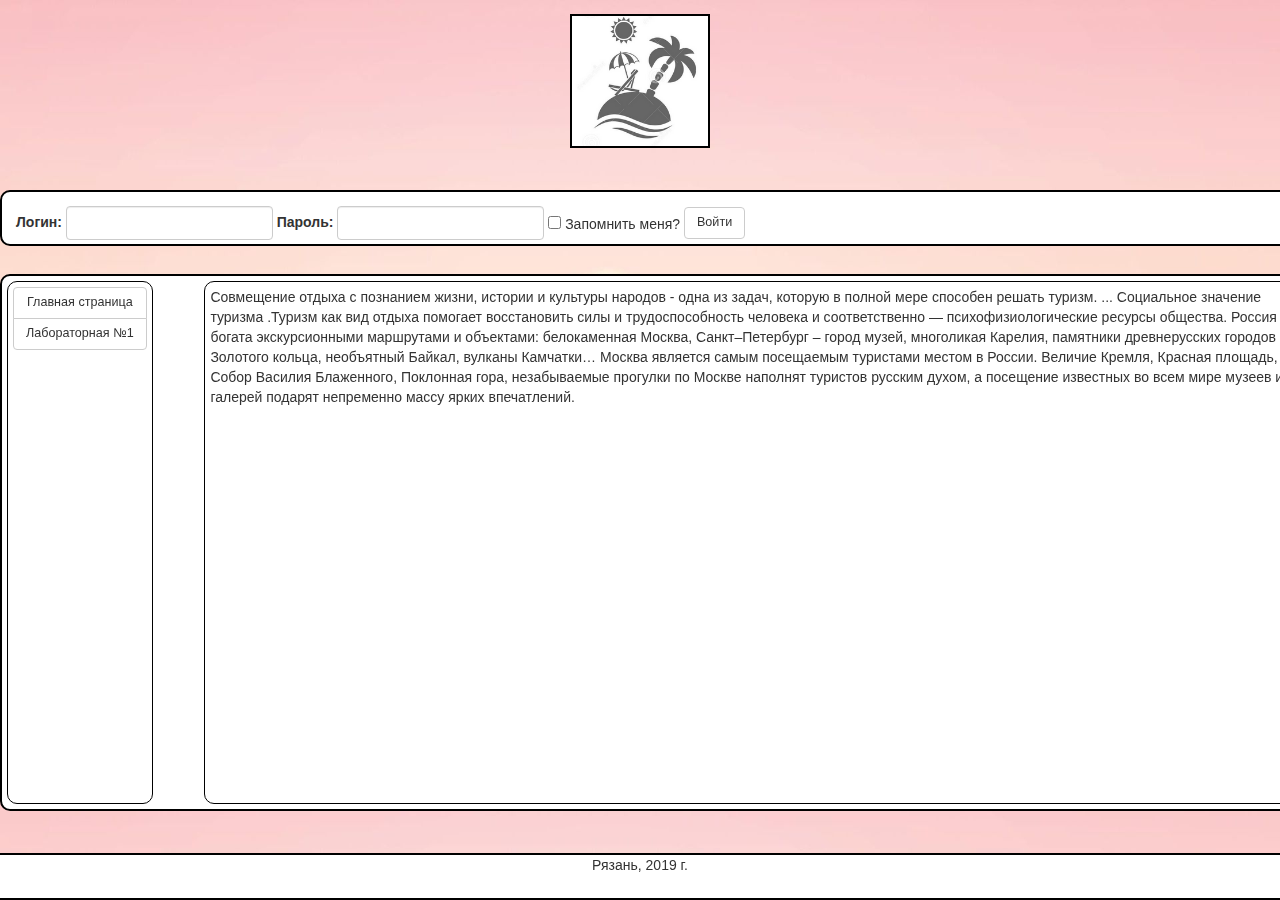
<file: index.html>
﻿<!DOCTYPE html>

<html lang="en" xmlns="http://www.w3.org/1999/xhtml">

<head>
    <meta charset="utf-8" />
    <title>Главная страница</title>
    <link href="css/bootstrap.css" rel="stylesheet" type="text/css" />
    <link href="css/mystyle_index.css" rel="stylesheet" type="text/css" />
</head>

<body>
    <script src="js/bootstrap.js"></script>

    <div class="divflex">
        <div class="logo"></div>
        <!-- Верхняя панель -->
        <form class="formHeader">
            <div class="form-inline">
                <div class="form-group">
                    <label for="login">Логин:</label>
                    <input class="form-control" id="login">
                </div>
                <div class="form-group">
                    <label for="pwd">Пароль:</label>
                    <input type="password" class="form-control" id="pwd">
                </div>
                <div class="checkbox">
                    <label><input type="checkbox"> Запомнить меня?</label>
                </div>
                <button type="submit" class="btn btn-default">Войти</button>
            </div>
        </form>
        <!-- Верхняя панель -->
        <!-- Основной контент -->
        <form class="mainform">
            <div class="btn-group-vertical">
                <a class="btn btn-default">Главная страница</a>
                <a href="lab_rab1.html" class="btn btn-default">Лабораторная №1</a>
            </div>
            <p class="textFont">
                Совмещение отдыха с познанием жизни, истории и культуры народов - одна из задач, которую в полной
                мере способен решать туризм. ... Социальное значение туризма .Туризм как вид отдыха помогает
                восстановить силы и трудоспособность человека и соответственно — психофизиологические ресурсы общества.
                Россия богата экскурсионными маршрутами и объектами: белокаменная Москва, Санкт–Петербург – город
                музей,
                многоликая Карелия, памятники древнерусских городов Золотого кольца, необъятный Байкал, вулканы
                Камчатки…
                Москва является самым посещаемым туристами местом в России. Величие Кремля, Красная площадь, Собор
                Василия
                Блаженного, Поклонная гора, незабываемые прогулки по Москве наполнят туристов русским духом, а
                посещение
                известных во всем мире музеев и галерей подарят непременно массу ярких впечатлений.
            </p>
        </form>
        <!-- Основной контент -->
        <!-- Нижняя панель -->
        <form class="formVault">
            <div class="form-inline">
                <p class="text-center">
                    Рязань, 2019 г.
                </p>
            </div>
        </form>
        <!-- Нижняя панель -->
    </div>

</body>

</html>
</file>
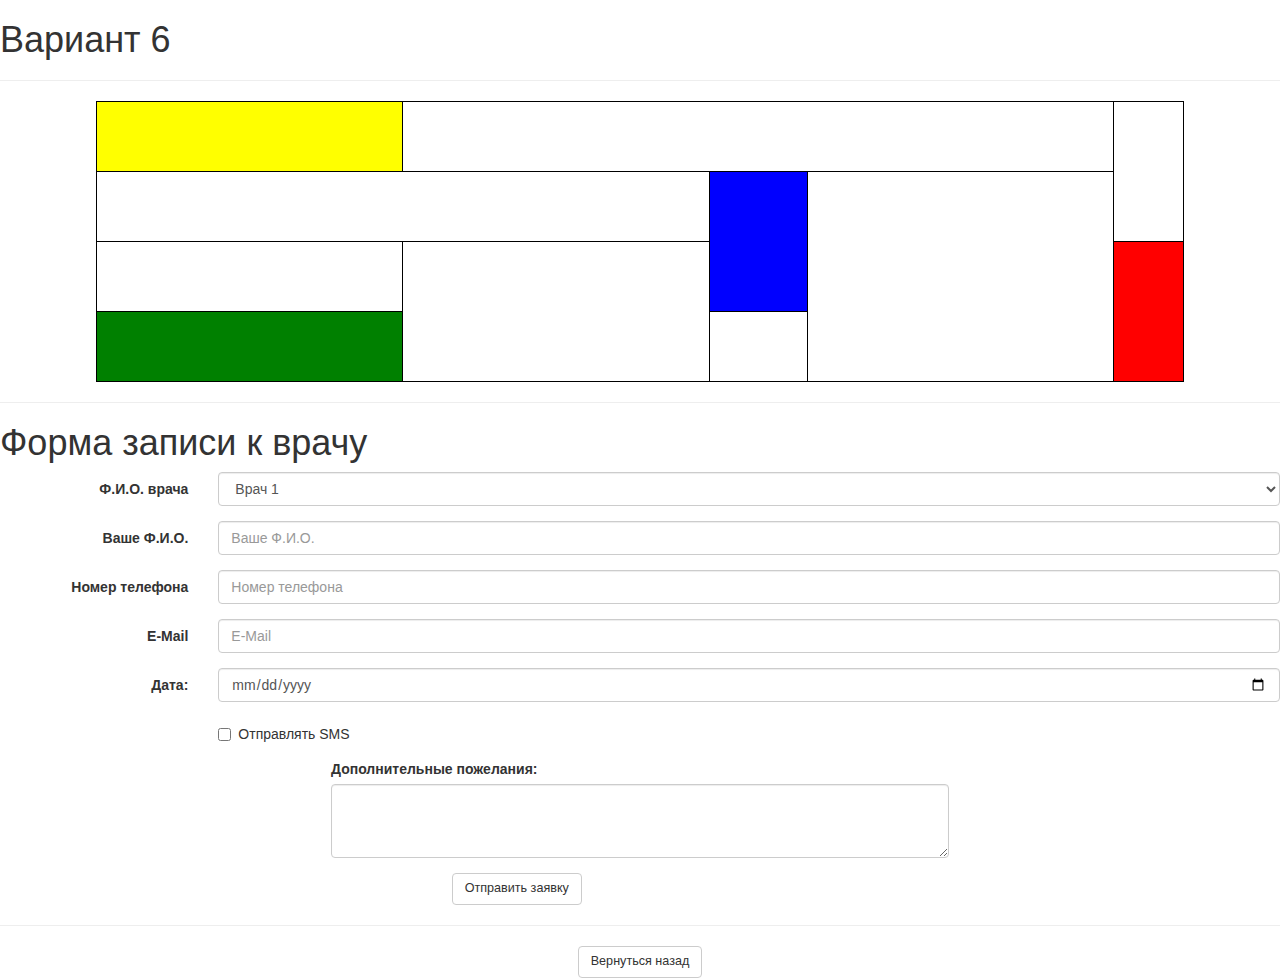
<file: lab_rab1.html>
<!DOCTYPE html>

<html>

<head>
    <meta charset="utf-8" />
    <title>Работа №1</title>
    <link href="css/bootstrap.css" rel="stylesheet" type="text/css" />
    <link href="css/mystyle_labrab1.css" rel="stylesheet" type="text/css" />
</head>

<body>
    <p class="h1">Вариант 6</p>
    <hr>
    <!-- Таблица -->
    <table>
        <tr>
            <td class="topy"></td>
            <td colspan="3"></td>
            <td rowspan="2"></td>
        </tr>
        <tr>
            <td colspan="2" class="top"></td>
            <td rowspan="2" class="fatb"></td>
            <td rowspan="3"></td>
        </tr>
        <tr>
            <td class="top"></td>
            <td rowspan="2"></td>
            <td rowspan="2" class="topright"></td>
        </tr>
        <tr>
            <td class="topg"></td>
            <td class="fat"></td>
        </tr>
    </table>
    <!-- Таблица -->
    <hr>
    <p class="h1">Форма записи к врачу</p>
    <!-- Форма -->
    <form class="form-horizontal">
        <div class="form-group">
            <label class="col-sm-2 control-label">Ф.И.О. врача</label>
            <div class="col-sm-10">
                <select class="form-control">
                    <option>Врач 1</option>
                    <option>Врач 2</option>
                </select>
            </div>
        </div>
        <div class="form-group">
            <label class="col-sm-2 control-label">Ваше Ф.И.О.</label>
            <div class="col-sm-10">
                <input class="form-control" placeholder="Ваше Ф.И.О.">
            </div>
        </div>
        <div class="form-group">
            <label class="col-sm-2 control-label">Номер телефона</label>
            <div class="col-sm-10">
                <input class="form-control" placeholder="Номер телефона">
            </div>
        </div>
        <div class="form-group">
            <label class="col-sm-2 control-label">E-Mail</label>
            <div class="col-sm-10">
                <input class="form-control" placeholder="E-Mail">
            </div>
        </div>
        <div class="form-group">
            <label class="col-sm-2 control-label">Дата: </label>
            <div class="col-sm-10">
                <input type="date" class="form-control">
            </div>
        </div>
        <div class="form-group">
            <div class="col-sm-offset-2 col-sm-10">
                <div class="checkbox">
                    <label>
                        <input type="checkbox"> Отправлять SMS
                    </label>
                </div>
            </div>
        </div>
        <div class="textar">
            <div class="form-group">
                <label>Дополнительные пожелания:</label>
                <textarea class="form-control" rows="3"></textarea>
            </div>
        </div>
        <div class = "btncenter">
            <div class="form-group">
                <div class="col-sm-offset-2 col-sm-10">
                    <button type="submit" class="btn btn-default">Отправить заявку</button>
                </div>
            </div>
        </div>
    </form>
    <!-- Форма -->
    <hr>
    <!-- Кнопка назад -->
    <div class="text-center">
        <a href="index.php" class="btn btn-default">
            Вернуться назад
        </a>
    </div>
    <!-- Кнопка назад -->
</body>

</html>
</file>
<file: css/mystyle_index.css>
html {
        background-image: url(../images/background.jpg);
        background-size: 100%;
        background-attachment: fixed;
    }
    
    body {
        background-image: url(../images/background.jpg);
        background-size: 100%;
        background-attachment: fixed;
    }
    
    .logo {
        background-image: url("../images/logo.png");
        background-repeat: no-repeat;
        background-size: cover;
        border: 2px solid black;
        width: 10em;
        height: 10em;
        margin-bottom: 3em;
        margin-top: 1em;
        display: block;
    }
    
    .mainform {
        width: 95em;
        margin-top: 2em;
        margin-bottom: 3em;
        margin-left: auto;
        margin-right: auto;
        border: 2px solid black;
        background: white;
        border-radius: 10px;
        padding: 5px;
        display: block;
        height: 40em;
    }
    
    .textFont {
        font-family: "Helvetica Neue", Helvetica, Arial, sans-serif;
        margin-left: 15%;
        border: 1px solid black;
        border-radius: 10px;
        padding: 5px;
        height: 100%;
    }
    
    .formHeader {
        width: 95em;
        height: 4em;
        margin-left: auto;
        margin-right: auto;
        /* margin-top: 100px; */
        border: 2px solid black;
        background: white;
        border-radius: 10px;
        font-size: 100%;
        padding: 1em;
    }
    
    .formVault {
        width: 95em;
        height: 3.5em;
        border: 2px solid black;
        background: white;
        border-radius: 10px;
        font-size: 100%;
        text-align: center;
    }
    
    .btn {
        font-size: 90%;
    }
    
    .btn-group-vertical {
        float: left;
        height: 100%;
        border: 1px solid black;
        background: white;
        border-radius: 10px;
        padding: 5px;
        display: block;
    }
    
    .divflex {
        width: 100%;
        height: 100%;
        position: fixed;
        top: 0;
        left: 0;
        display: flex;
        flex-direction: column;
        align-items: center;
        align-content: center;
        justify-content: center;
        overflow: auto;
    }
    /* .maincontent {
        overflow: none;
        border: 1px solid black;
        border-radius: 10px;
        padding: 5px;
        width: 30%;
    } */
</file>
<file: css/mystyle_labrab1.css>
.h3 {
    text-align: center;
}

table {
    margin-left: auto;
    margin-right: auto;
    /* margin-top:  2em; */
    /* width: 45em;
    height: 20em; */
    width: 85%;
    height: 1%;
}

td {
    border: 1px solid black;
}

.topright {
    width: 5em;
    background-color: red;
}

.top {
    height: 5em;
}

.topg {
    height: 5em;
    background-color: green;
}

.topy {
    height: 5em;
    background-color: yellow;
}

.fat {
    width: 7em;
}

.fatb {
    width: 7em;
    background-color: blue;
}

.textar {
    width: 42em;
    margin: 0 auto;
}

.btncenter {
    margin-left: 20em;
}

.btn {
    font-size: 90%;
}

.maincontentlr1 {
    border: 1px solid black;
    background: white;
    border-radius: 1em;
    width: 84.5%;
    height: 100%;
    margin-left: 15.5%;
    display: block;
    overflow: auto;
}
</file>
